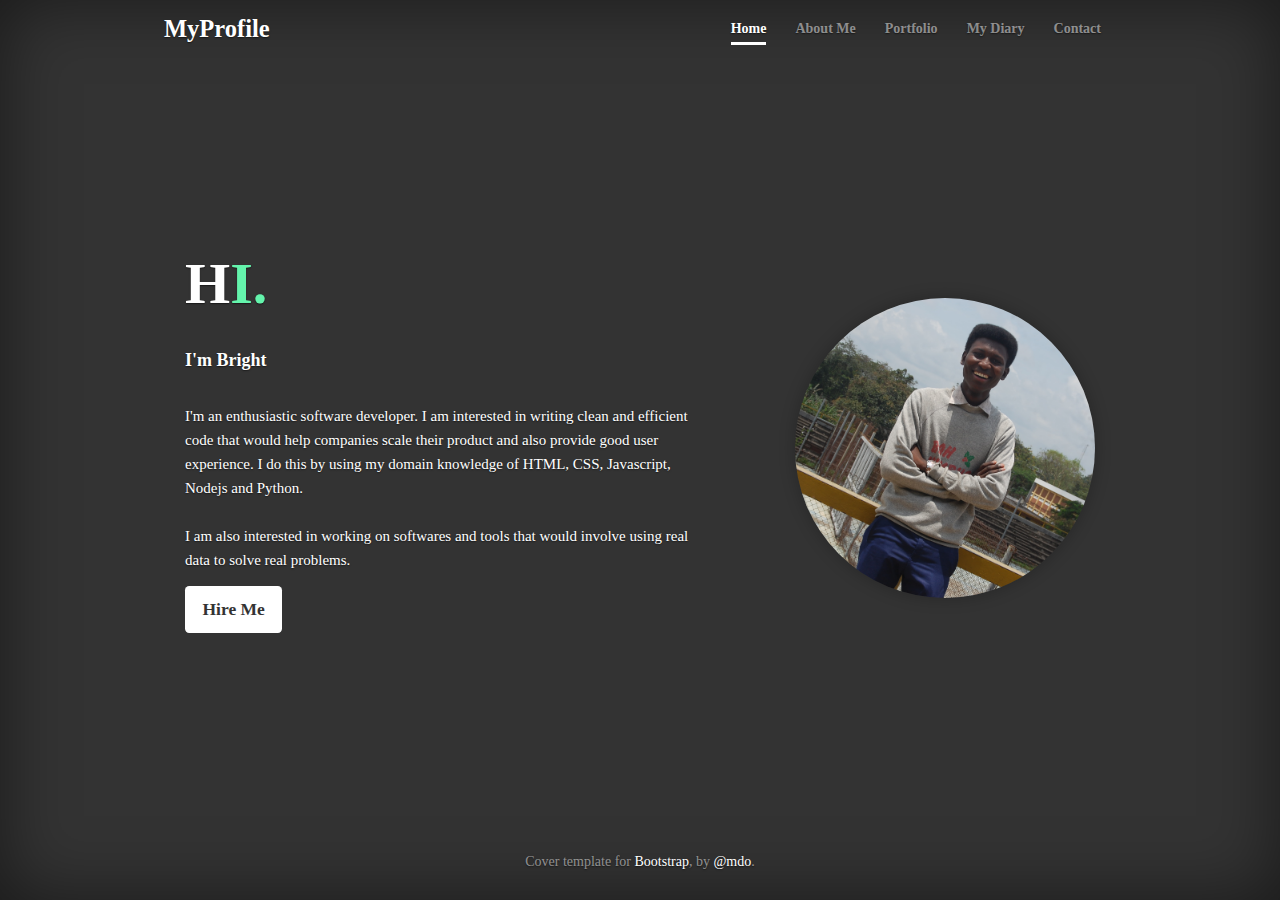
<file: index.html>
<!-- INDEX STARTS HERE -->
<!doctype html>
<html lang="en">

<head>
    <meta charset="utf-8">
    <meta name="viewport" content="width=device-width, initial-scale=1, shrink-to-fit=no">
    <meta name="description" content="">
    <meta name="author" content="Mark Otto, Jacob Thornton, and Bootstrap contributors">
    <meta name="generator" content="Jekyll v3.8.6">

    <title>MyProfile Template � Bootstrap</title>

    <link rel="canonical" href="https://getbootstrap.com/docs/4.4/examples/cover/">
    <link rel="stylesheet" href="https://stackpath.bootstrapcdn.com/bootstrap/4.4.1/css/bootstrap.min.css">
    <script src="https://stackpath.bootstrapcdn.com/bootstrap/4.4.1/js/bootstrap.min.js"></script>

    <!-- Bootstrap core CSS -->
    <link href="css/bootstrap.min.css" rel="stylesheet">

    <!-- Custom styles for this template -->
    <link href="css/cover.css" rel="stylesheet">
</head>

<body class="">
    <div class="cover-container d-flex w-100 h-100 p-3 mx-auto flex-column">
        <header class="masthead mb-auto">
            <div class="inner">
    
				<!-- LOGO -->
                <h3 class="masthead-brand">MyProfile</h3>
				<!-- NAVIGATION MENU -->
                <nav class="nav nav-masthead justify-content-center">
                    <a class="nav-link active" href="/index.html">Home</a>
                    <a class="nav-link " href="pages/about.html">About Me</a>
                    <a class="nav-link" href="pages/portfolio.html">Portfolio</a>
                    <a class="nav-link" href="pages/diary.html">My Diary</a>
                    <a class="nav-link" href="pages/contact.html">Contact</a>
                </nav>
            </div>
        </header>

        <div role="main" class="inner cover flex">
            <div>
                
                <h1>H<span>I.</span></h1>
                <h2>I'm <span id="name">Bright</span></h2>

                <p class="lead"> I'm an enthusiastic software developer. 
                    I am interested in writing clean and efficient code that would 
                    help companies scale their product and also provide good user experience.
                    I do this by using my domain knowledge of HTML, CSS, Javascript, Nodejs and Python.
                    <br>
                    <br>

                    I am also interested in working on softwares and tools that would involve using real data to
                    solve real problems.
                
                </p>
                
                <p class="lead">
                    <a href="./pages/contact.html" class="btn btn-lg btn-secondary">Hire Me<br/></a>
                    <br/>
                </p>
            </div>
            
            <div>
                <br/>
			
                <!-- BIG IMAGE ON HOMEPAGE -->
                <img src="images/DSC_0006.JPG" alt="My Main Image" width="500" class="index-image">
                <br/>
                <br/>
            </div>
            
			
        </div>

        <footer class="mastfoot mt-auto text-center">
            <div class="inner">
                <p>Cover template for <a href="https://getbootstrap.com/">Bootstrap</a>, by <a href="https://twitter.com/mdo">@mdo</a>.</p>
            </div>
        </footer>

    </div>
</body>

</html>

<!-- INDEX ENDS HERE -->
</file>
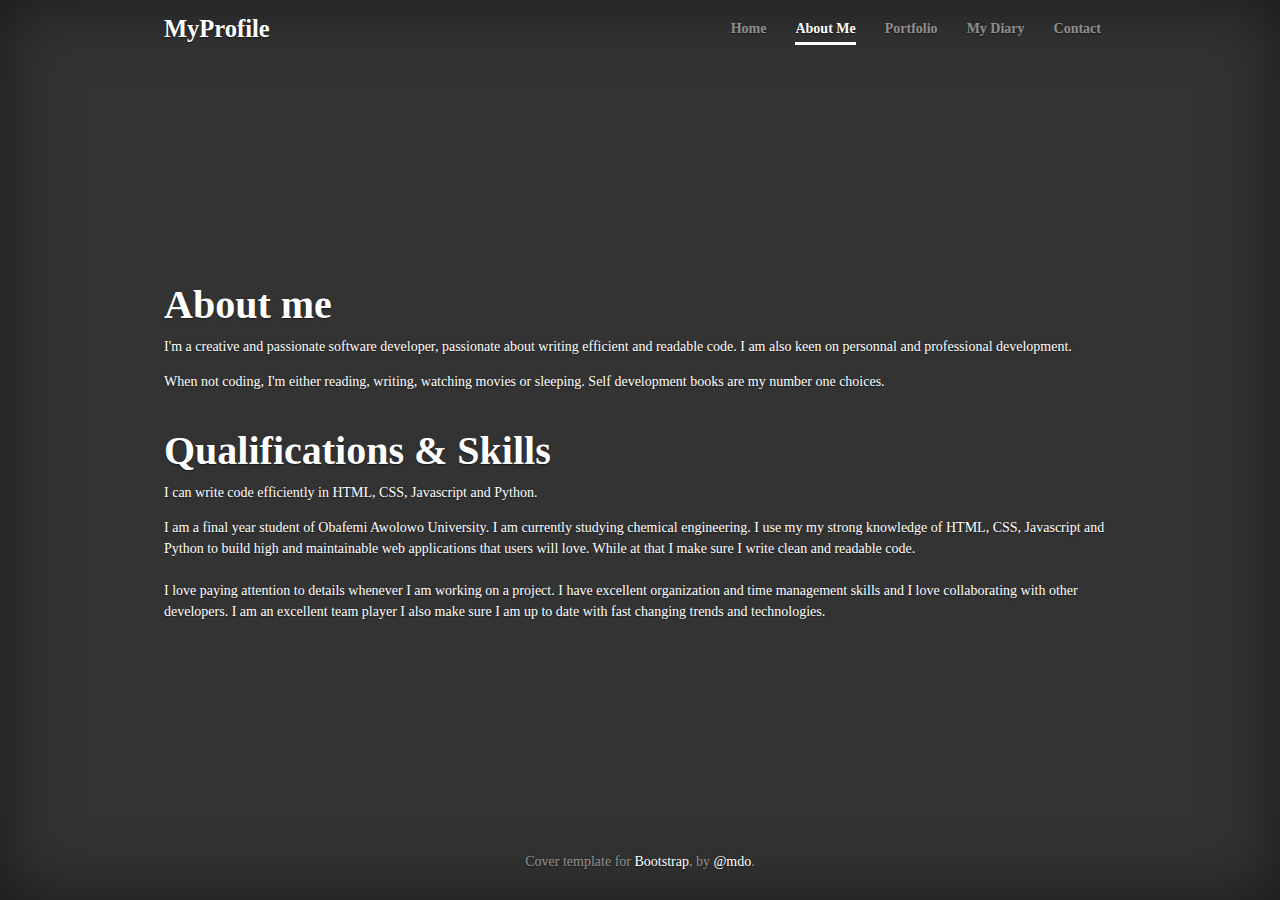
<file: pages/about.html>
<!-- ABOUT STARTS HERE -->
<!doctype html>
<html lang="en">

<head>
    <meta charset="utf-8">
    <meta name="viewport" content="width=device-width, initial-scale=1, shrink-to-fit=no">
    <meta name="description" content="">
    <meta name="author" content="Mark Otto, Jacob Thornton, and Bootstrap contributors">
    <meta name="generator" content="Jekyll v3.8.6">

    <title>ABOUT | MyProfile Template � Bootstrap</title>

    <link rel="canonical" href="https://getbootstrap.com/docs/4.4/examples/cover/">
    <link rel="stylesheet" href="https://stackpath.bootstrapcdn.com/bootstrap/4.4.1/css/bootstrap.min.css">
    <script src="https://stackpath.bootstrapcdn.com/bootstrap/4.4.1/js/bootstrap.min.js"></script>

    <!-- Bootstrap core CSS -->
    <link href="../css/bootstrap.min.css" rel="stylesheet">

    <!-- Custom styles for this template -->
    <link href="../css/cover.css" rel="stylesheet">
</head>

<body class="text-center">
    <div class="cover-container d-flex w-100 h-100 p-3 mx-auto flex-column">
        <header class="masthead mb-auto">
            <div class="inner">
    
				<!-- LOGO -->
                <h3 class="masthead-brand">MyProfile</h3>
				<!-- NAVIGATION MENU -->
                <nav class="nav nav-masthead justify-content-center">
                    <a class="nav-link" href="../index.html">Home</a>
                    <a class="nav-link active" href="../pages/about.html">About Me</a>
                    <a class="nav-link" href="../pages/portfolio.html">Portfolio</a>
                    <a class="nav-link" href="../pages/diary.html">My Diary</a>
                    <a class="nav-link" href="../pages/contact.html">Contact</a>
                </nav>
            </div>
        </header>

        <div role="main" class="inner">
            <br/>
			 

            <h1 class="change-font-size" style="text-align:left;">About me</h1>

            <p style="text-align:left;"> I'm a creative and passionate software developer, passionate about
                                        writing efficient and readable code. I am also keen on
                                        personnal and professional development.
            </p>
			
			<p style="text-align:left;"> When not coding, I'm either reading, writing, watching movies or sleeping. Self development books are my number one choices.
            </p>
			
			<br/>
			
			<h1 class="change-font-size" style="text-align:left;">Qualifications & Skills</h1>

			<p style="text-align:left;"> I can write code efficiently in HTML, CSS, Javascript and Python.
            </p>
			
            <p style="text-align:left;"> I am a final year student of Obafemi Awolowo University. 
                I am currently studying chemical engineering. 
                I use my my strong knowledge of HTML, CSS, Javascript and Python to build high and maintainable web applications that
                users will love. While at that I make sure I write clean and readable code.
                <br>
                <br>
                I love paying attention to details whenever I am working on a project.
                I have excellent organization and time management skills and I love collaborating with other developers.
                I am an excellent team player I also make sure I am up to date with fast changing trends and technologies.
            </p>
			
        </div>

        <footer class="mastfoot mt-auto">
            <div class="inner">
                <p>Cover template for <a href="https://getbootstrap.com/">Bootstrap</a>, by <a href="https://twitter.com/mdo">@mdo</a>.</p>
            </div>
        </footer>

    </div>
</body>

</html>
<!-- ABOUT ENDS HERE -->
</file>
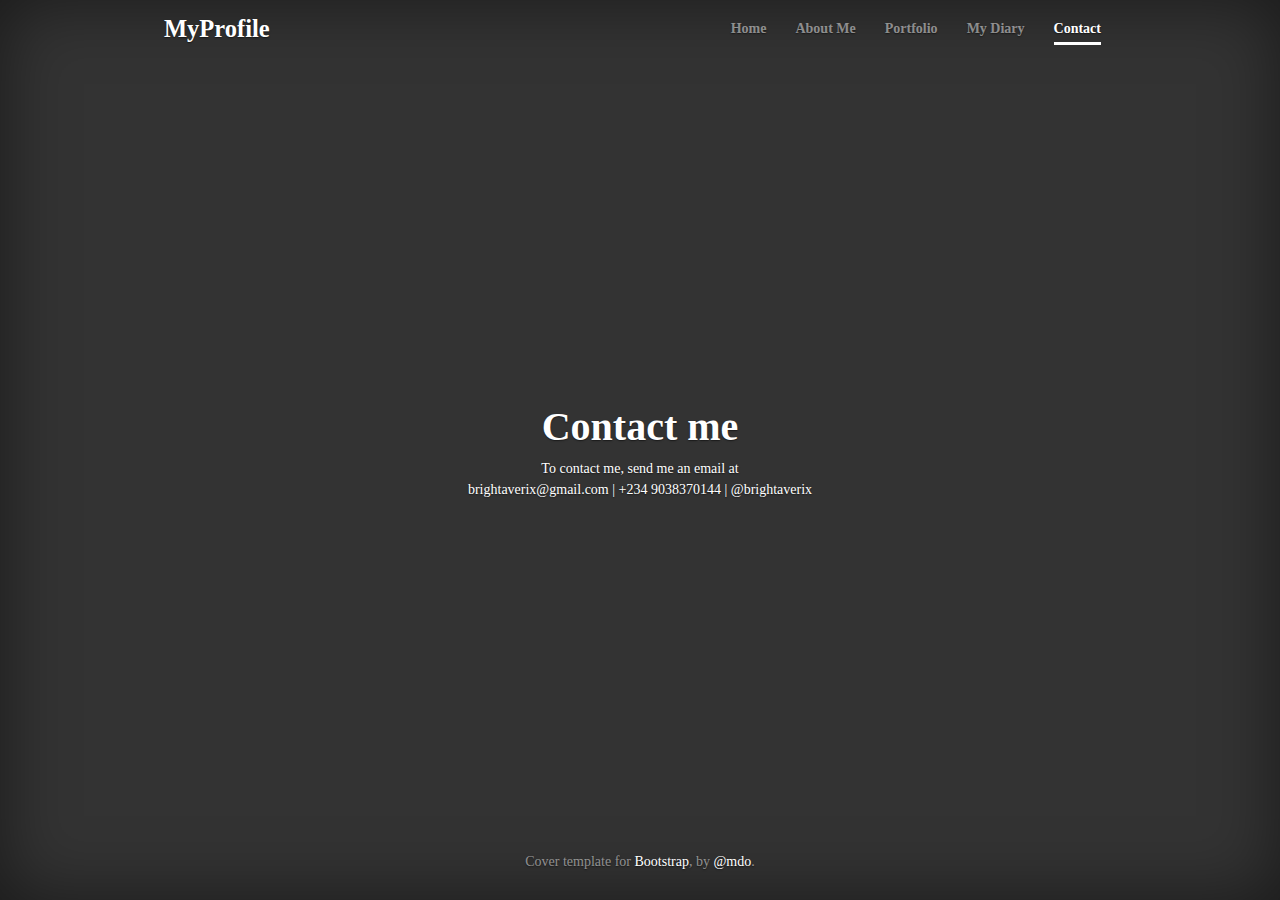
<file: pages/contact.html>
<!-- CONTACT STARTS HERE -->
<!doctype html>
<html lang="en">

<head>
    <meta charset="utf-8">
    <meta name="viewport" content="width=device-width, initial-scale=1, shrink-to-fit=no">
    <meta name="description" content="">
    <meta name="author" content="Mark Otto, Jacob Thornton, and Bootstrap contributors">
    <meta name="generator" content="Jekyll v3.8.6">

    <title>CONTACT | MyProfile Template � Bootstrap</title>

    <link rel="canonical" href="https://getbootstrap.com/docs/4.4/examples/cover/">
    <link rel="stylesheet" href="https://stackpath.bootstrapcdn.com/bootstrap/4.4.1/css/bootstrap.min.css">
    <script src="https://stackpath.bootstrapcdn.com/bootstrap/4.4.1/js/bootstrap.min.js"></script>

    <!-- Bootstrap core CSS -->
    <link href="../css/bootstrap.min.css" rel="stylesheet">

    <!-- Custom styles for this template -->
    <link href="../css/cover.css" rel="stylesheet">
</head>

<body class="text-center">
    <div class="cover-container d-flex w-100 h-100 p-3 mx-auto flex-column">
        <header class="masthead mb-auto">
            <div class="inner">
    
				<!-- LOGO -->
                <h3 class="masthead-brand">MyProfile</h3>
				<!-- NAVIGATION MENU -->
                <nav class="nav nav-masthead justify-content-center">
                    <a class="nav-link" href="../index.html">Home</a>
                    <a class="nav-link  " href="../pages/about.html">About Me</a>
                    <a class="nav-link" href="../pages/portfolio.html">Portfolio</a>
                    <a class="nav-link" href="../pages/diary.html">My Diary</a>
                    <a class="nav-link active" href="../pages/contact.html">Contact</a>
                </nav>
            </div>
        </header>

        <div role="main" class="inner">
            <br/>
			 

            <h1 class="change-font-size">Contact me</h1>

			 
				<p>To contact me, send me an email at <br/> brightaverix@gmail.com | +234 9038370144 | @brightaverix </a></p>
			   

			
             
			
        </div>

        <footer class="mastfoot mt-auto">
            <div class="inner">
                <p>Cover template for <a href="https://getbootstrap.com/">Bootstrap</a>, by <a href="https://twitter.com/mdo">@mdo</a>.</p>
            </div>
        </footer>

    </div>
</body>

</html>
<!-- CONTACT ENDS HERE -->
</file>
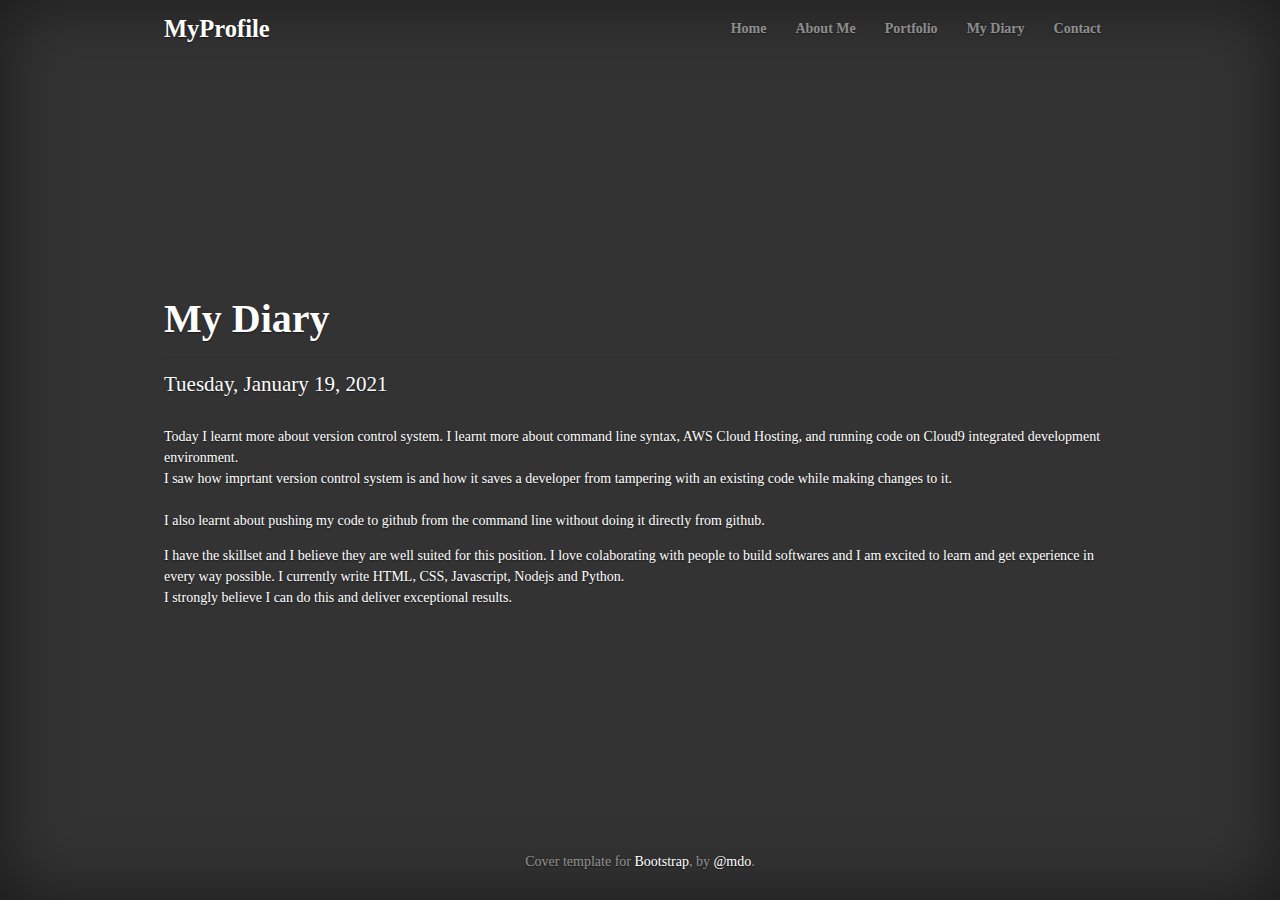
<file: pages/diary.html>
<!-- DIARY STARTS HERE -->
<!doctype html>
<html lang="en">

<head>
    <meta charset="utf-8">
    <meta name="viewport" content="width=device-width, initial-scale=1, shrink-to-fit=no">
    <meta name="description" content="">
    <meta name="author" content="Mark Otto, Jacob Thornton, and Bootstrap contributors">
    <meta name="generator" content="Jekyll v3.8.6">

    <title>DIARY | MyProfile Template � Bootstrap</title>

    <link rel="canonical" href="https://getbootstrap.com/docs/4.4/examples/cover/">
    <link rel="stylesheet" href="https://stackpath.bootstrapcdn.com/bootstrap/4.4.1/css/bootstrap.min.css">
    <script src="https://stackpath.bootstrapcdn.com/bootstrap/4.4.1/js/bootstrap.min.js"></script>

    <!-- Bootstrap core CSS -->
    <link href="../css/bootstrap.min.css" rel="stylesheet">

    <!-- Custom styles for this template -->
    <link href="../css/cover.css" rel="stylesheet">
</head>

<body class="text-center">
    <div class="cover-container d-flex w-100 h-100 p-3 mx-auto flex-column">
        <header class="masthead mb-auto">
            <div class="inner">
    
				<!-- LOGO -->
                <h3 class="masthead-brand">MyProfile</h3>
				<!-- NAVIGATION MENU -->
                <nav class="nav nav-masthead justify-content-center">
                    <a class="nav-link" href="../index.html">Home</a>
                    <a class="nav-link" href="../pages/about.html">About Me</a>
                    <a class="nav-link" href="../pages/portfolio.html">Portfolio</a>
                    <a class="nav-link" href="../pages/diary.html">My Diary</a>
                    <a class="nav-link" href="../pages/contact.html">Contact</a>
                </nav>
            </div>
        </header>

        <div role="main" class="inner">
            <br/>
			 

            <h1 style="text-align:left;" class="change-font-size">My Diary</h1><hr>
            <h4 style="text-align:left;">Tuesday, January 19, 2021</h4>
            <br>
            
            <p style="text-align:left;"> 
                Today I learnt more about version control system.
                
                I learnt more about command line syntax, AWS Cloud Hosting, 
                and running code on Cloud9 integrated development environment.
                
                <br>
                I saw how imprtant version control system is and how it saves a 
                developer from tampering with an existing code while making changes to it.

                <br>
                <br>
                I also learnt about pushing my code to github from the command line without
                doing it directly from github.
                
            </p>
            
            <p style="text-align:left;">
                I have the skillset and I believe they are well suited for this position.
                I love colaborating with people to build softwares and I am excited to learn and get experience in every way possible.
                I currently write HTML, CSS, Javascript, Nodejs and Python.

                <br>
                I strongly believe I can do this and deliver exceptional results.
            </p>
        </div>

        <footer class="mastfoot mt-auto">
            <div class="inner">
                <p>Cover template for <a href="https://getbootstrap.com/">Bootstrap</a>, by <a href="https://twitter.com/mdo">@mdo</a>.</p>
            </div>
        </footer>

    </div>
</body>

</html>
<!-- DIARY ENDS HERE -->
</file>
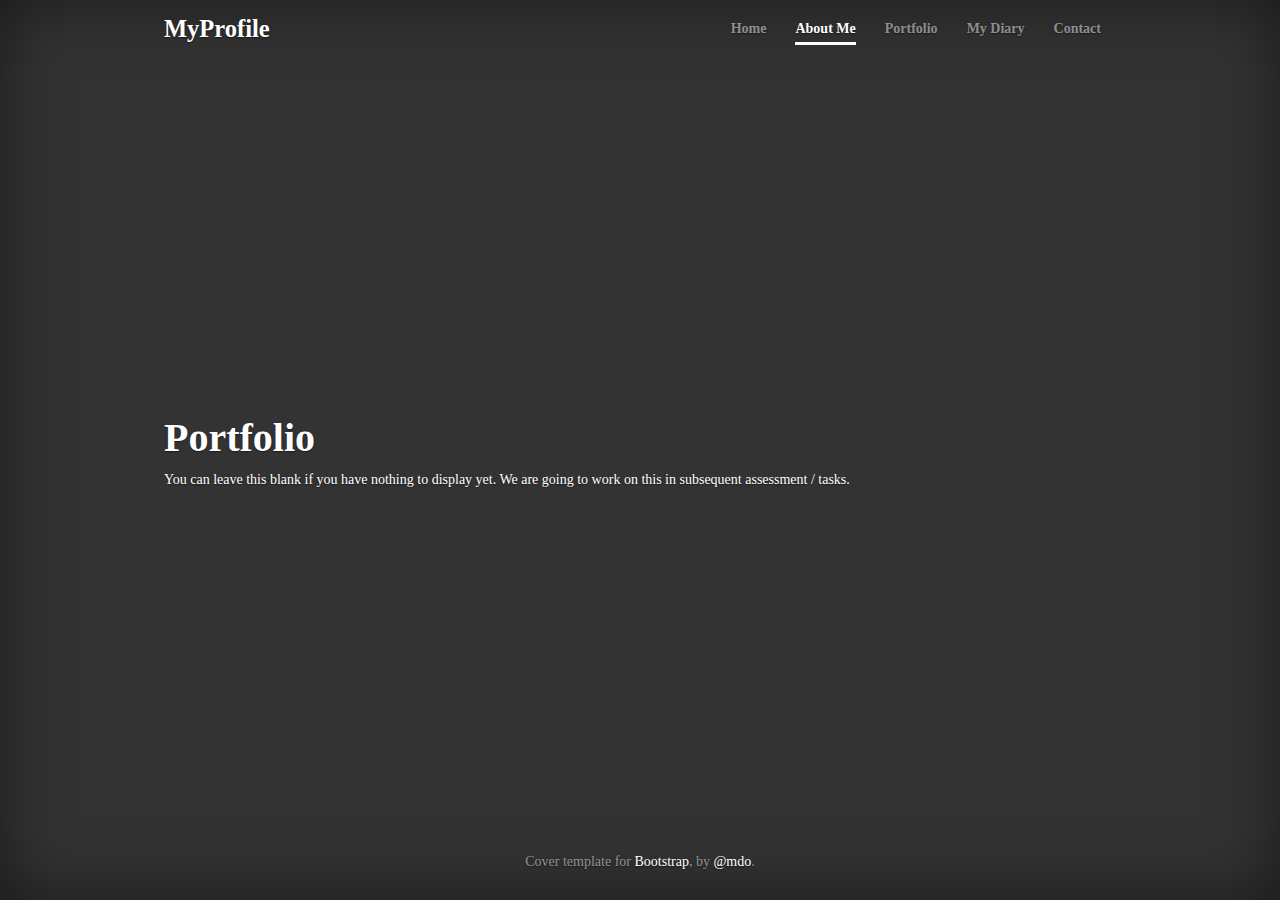
<file: pages/portfolio.html>
<!-- PORTFOLIO STARTS HERE -->
<!doctype html>
<html lang="en">

<head>
    <meta charset="utf-8">
    <meta name="viewport" content="width=device-width, initial-scale=1, shrink-to-fit=no">
    <meta name="description" content="">
    <meta name="author" content="Mark Otto, Jacob Thornton, and Bootstrap contributors">
    <meta name="generator" content="Jekyll v3.8.6">

    <title>MyProfile Template � Bootstrap</title>

    <link rel="canonical" href="https://getbootstrap.com/docs/4.4/examples/cover/">
    <link rel="stylesheet" href="https://stackpath.bootstrapcdn.com/bootstrap/4.4.1/css/bootstrap.min.css">
    <script src="https://stackpath.bootstrapcdn.com/bootstrap/4.4.1/js/bootstrap.min.js"></script>

    <!-- Bootstrap core CSS -->
    <link href="../css/bootstrap.min.css" rel="stylesheet">

    <!-- Custom styles for this template -->
    <link href="../css/cover.css" rel="stylesheet">
</head>

<body class="text-center">
    <div class="cover-container d-flex w-100 h-100 p-3 mx-auto flex-column">
        <header class="masthead mb-auto">
            <div class="inner">
    
				<!-- LOGO -->
                <h3 class="masthead-brand">MyProfile</h3>
				<!-- NAVIGATION MENU -->
                <nav class="nav nav-masthead justify-content-center">
                    <a class="nav-link" href="../index.html">Home</a>
                    <a class="nav-link active" href="../pages/about.html">About Me</a>
                    <a class="nav-link" href="../pages/portfolio.html">Portfolio</a>
                    <a class="nav-link" href="../pages/diary.html">My Diary</a>
                    <a class="nav-link" href="../pages/contact.html">Contact</a>
                </nav>
            </div>
        </header>

        <div role="main" class="inner">
            <br/>
			 

            <h1 style="text-align:left;" class="change-font-size">Portfolio</h1>

            <p style="text-align:left;"> You can leave this blank if you have nothing to display yet. We are going to work on this in subsequent assessment / tasks.
            </p>
			
			 
             
			
        </div>

        <footer class="mastfoot mt-auto">
            <div class="inner">
                <p>Cover template for <a href="https://getbootstrap.com/">Bootstrap</a>, by <a href="https://twitter.com/mdo">@mdo</a>.</p>
            </div>
        </footer>

    </div>
</body>

</html>
<!-- PORTFOLIO ENDS HERE -->
</file>
<file: css/cover.css>
/*
 * Globals
 */

/* Links */
a,
a:focus,
a:hover {
  color: #fff;
}

/* Custom default button */
.btn-secondary,
.btn-secondary:hover,
.btn-secondary:focus {
  color: #333;
  text-shadow: none; /* Prevent inheritance from `body` */
  background-color: #2d2e32;
  border: 0.05rem solid #fff;
}

/*
 * Base structure
 */

html,
body {
  height: 100%;
  background-color: #333;
  font-size: 14px;
  font-family: "Montserrat";
}

body {
  display: -ms-flexbox;
  display: flex;
  color: #fff;
  text-shadow: 0 0.05rem 0.1rem rgba(0, 0, 0, 0.5);
  box-shadow: inset 0 0 5rem rgba(0, 0, 0, 0.5);
}

.cover-container {
  max-width: 70em;
}

/*
 * Header
 */
.masthead {
  margin-bottom: 2rem;
}

.masthead-brand {
  margin-bottom: 0;
}

.nav-masthead .nav-link {
  padding: 0.25rem 0;
  font-weight: 700;
  color: rgba(255, 255, 255, 0.5);
  background-color: transparent;
  border-bottom: 0.25rem solid transparent;
}

.nav-masthead .nav-link:hover,
.nav-masthead .nav-link:focus {
  border-bottom-color: rgba(255, 255, 255, 0.25);
}

.nav-masthead .nav-link + .nav-link {
  margin-left: 1rem;
}

.nav-masthead .active {
  color: #fff;
  border-bottom-color: #fff;
}

@media (min-width: 48em) {
  .masthead-brand {
    float: left;
  }
  .nav-masthead {
    float: right;
  }
}

/*
 * Cover
 */
.cover {
  padding: 0 1.5rem;
}
.cover .btn-lg {
  padding: 0.75rem 1.25rem;
  font-weight: 700;
}

.index-image {
  height: 300px;
  width: 300px;
  object-fit: cover;
  border-radius: 50%;
  box-shadow: 0 0 15px 2px rgba(0, 0, 0, 0.2);
}

.flex {
  display: flex;
  justify-content: center;
  align-items: center;
}

.flex > div:first-child {
  flex: 0.8;
  margin-right: 80px;
}

.flex > div:last-child {
  flex: 0.2;
}

h1 {
  font-size: 58px;
  font-weight: 700;
}

h1 span {
  color: #64f4ac;
}

h1.change-font-size {
  font-size: 40px;
}

h2 {
  margin: 32px 0;
  font-size: 18px;
  font-weight: 700;
}

.lead {
  font-size: 15px;
  font-weight: 400;
  line-height: 1.6;
}

.btn-lg {
  /* border-radius: 50px; */
  color: #333;
  background-color: #fff;
  border: none;
  transition: transform 0.5s ease;
}

.btn-lg:hover {
  border: none;
  color: #333;
  background-color: #fff;
  transform: translateY(2px);
}

.btn-lg:active {
  transform: translateY(0);
}

h3.masthead-brand {
  font-weight: 800;
  font-family: "Raleway";
}

.nav-link {
  margin-right: 15px;
}

/*
 * Footer
 */
.mastfoot {
  color: rgba(255, 255, 255, 0.5);
}
</file>
